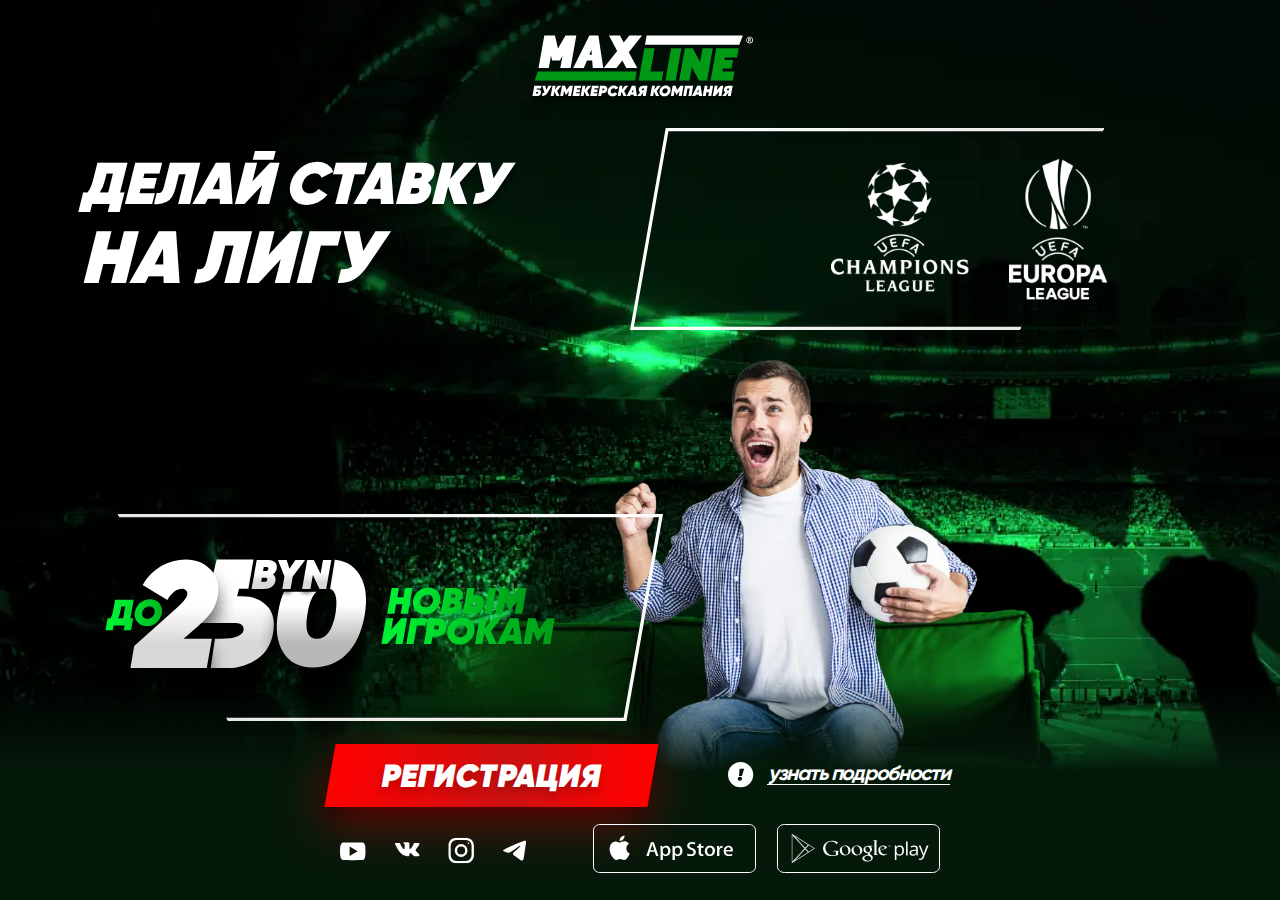
<file: lp-league/index.html>
<!DOCTYPE html><html lang="en"><head>	<meta charset="UTF-8">	<meta name="viewport" content="width=device-width, initial-scale=1.0">	<link rel="icon" href="./img/favicon.ico" />	<title>Букмекерская контора Макслайн - Ставки на спорт онлайн</title>	<meta name="description"		content="Букмекерская контора ➀ МАКСЛАЙН ➨ Быстрый вывод средств без комиссии ☆ БОНУСЫ ➤ Хорошие коэффициенты ✓ Широкие линии и большие росписи ➤ Бесплатные прогнозы от профессионалов ➨ Точные результаты и статистика   ☆.">	<link rel="stylesheet" href="css/libs.min.css">	<link rel="stylesheet" href="css/style.min.css">	<!-- Google Tag Manager -->	<script>(function (w, d, s, l, i) {			w[l] = w[l] || [];			w[l].push({				'gtm.start':					new Date().getTime(), event: 'gtm.js'			});			var f = d.getElementsByTagName(s)[0],				j = d.createElement(s), dl = l != 'dataLayer' ? '&l=' + l : '';			j.async = true;			j.src =				'https://www.googletagmanager.com/gtm.js?id=' + i + dl;			f.parentNode.insertBefore(j, f);		})(window, document, 'script', 'dataLayer', 'GTM-KPC273D');</script>	<!-- End Google Tag Manager --></head><body>	<!-- Google Tag Manager (noscript) -->	<noscript>		<iframe src='https://www.googletagmanager.com/ns.html?id=GTM-KPC273D' height='0' width='0'			style='display:none;visibility:hidden'></iframe>	</noscript>	<!-- End Google Tag Manager (noscript) -->	<div class="wrapper" style="background-image: url(./img/bg.jpg);">		<header class="header anim-item anim-no-hide">  <div class="container">    <div class="header__wrapper">      <a href="https://maxline.by/" class="header__logo get-link">        <picture><source srcset="./img/logo.svg" type="image/webp"><img src="./img/logo.svg" alt=""></picture>      </a>      <a href="https://m.maxline.by/" class="header__logo header__logo_md">        <picture><source srcset="./img/logo.svg" type="image/webp"><img src="./img/logo.svg" alt=""></picture>      </a>    </div>  </div></header>		<main class="page">			<section class="hero">  <div class="container">    <div class="hero__wrapper">      <div class="hero__columns">        <div class="hero__column">          <div class="hero__title anim-item anim-no-hide">ДЕЛАЙ СТАВКУ <span>НА ЛИГУ</span></div>          <div class="hero__logos anim-item anim-no-hide">            <div class="hero__logo">              <picture><source srcset="./img/hero/ChampionsLeague.webp" type="image/webp"><img src="./img/hero/ChampionsLeague.png" alt=""></picture>            </div>            <div class="hero__logo">              <picture><source srcset="./img/hero/EuropaLeague.webp" type="image/webp"><img src="./img/hero/EuropaLeague.png" alt=""></picture>            </div>          </div>        </div>        <div class="hero__column">          <div class="hero__bonus anim-item anim-no-hide">            <picture><source srcset="./img/hero/bonus.svg" type="image/webp"><img src="./img/hero/bonus.svg" alt=""></picture>          </div>          <div class="hero__img anim-item anim-no-hide">            <picture><source srcset="./img/hero/man.webp" type="image/webp"><img src="./img/hero/man.png" alt=""></picture>          </div>        </div>      </div>      <div class="hero__info info anim-item anim-no-hide">        <a href="https://maxline.by/user/signup" class="info__btn btn btn_red get-link">РЕГИСТРАЦИЯ</a>        <!-- <a href="https://m.maxline.by/register" class="info__btn info__btn_md btn btn_red get-link">РЕГИСТРАЦИЯ</a> -->        <div class="info__learn">          узнать подробности        </div>      </div>    </div>  </div>  <div class="modal">    <div class="modal__info modal-info">      <div class="modal-info__wrapper">        <div class="modal-info__close">          <picture><source srcset="./img/hero/close.svg" type="image/webp"><img src="./img/hero/close.svg" alt=""></picture>        </div>        <div class="modal-info__content">          <div class="modal-info__title">            Для получения бонуса необходимо:          </div>          <ul class="modal-info__list modal-info__list_1">            <li class="modal-info__list-item">              Зарегистрироваться на <a href="https://maxline.by/user/signup"                class="modal-info__list-link get-link">maxline.by</a>              <!-- <a href="https://m.maxline.by/"                class="modal-info__list-link modal-info__list-link_md get-link">maxline.by</a> -->              , верифицировать свой              аккаунт с 01.10.2020 по 31.12.2020.            </li>            <li class="modal-info__list-item">              При регистрации поставить галочку напротив пункта “Принимаю участие и согласен с условиями «бонуса на              первое пополнение»”.            </li>            <li class="modal-info__list-item">              Впервые пополнить свой игровой счет <span>на сумму от 20 BYN.</span>            </li>            <li class="modal-info__list-item">              Сделать ставки с коэффициентом <span>не менее 1,9</span> на сумму, превышающую (равную) пятикратный              (пятикратному)              размер (размеру) своего первого пополнения игрового счета в ставках типа “экспресс”, “система” или в              одиночной ставке.</br>              Например, если первое пополнение составило 20 BYN, то необходимо сделать ставки на сумму 100 BYN (и              более).            </li>            <li class="modal-info__list-item">              Обратиться до 31.12.2020 на <a class="modal-info__list-mail"                href="mailto:bonus@maxline.by">bonus@maxline.by</a> с указанием              номера игрового счета и пометкой <span>"Первое                пополнение".</span>            </li>          </ul>          <p class="modal-info__bonus-size">            Размер бонуса равен 100% от суммы первого            пополнения игрового счета.          </p>          <ul class="modal-info__list modal-info__list_2">            <li class="modal-info__list-item">              - Бонус будет зачислен в течение 3-х дней после обращения.            </li>            <li class="modal-info__list-item">              - Ставки, сделанные на сумму второго и последующих пополнений, в предложении не участвуют.            </li>            <li class="modal-info__list-item">              - Ставки на TV-игры, финансовые ставки, Live-лотереи, Cash Out, ставки на бонусные денежные средства,              ставки, по которым              были зачислены бонусные денежные средства в рамках предложений “Maxline платит” и “Maxline вернет” в              предложении не              участвуют.            </li>            <li class="modal-info__list-item">              - Если в процессе выполнения условий получения бонуса участник делает ставки, не участвующие в              предложении, сумма этих              ставок не засчитывается в сумму ставки, которую Игрок должен произвести в соответствии с условиями.            </li>            <li class="modal-info__list-item">              - В любой момент участник может досрочно запросить выплату всей суммы (или части) пополнения со своего              игрового счета в              соответствии с правилами, однако в этом случае зачисление бонуса не будет произведено.            </li>            <li class="modal-info__list-item">              - Полученный бонус необходимо отыграть с коэффициентом не ниже 1.6 (сделать одну или несколько ставок).              Ставки типа              «система», VIP-ставки, на TV-игры, Live-лотереи, финансовые ставки и Cash Out в отыгрыше не учитываются.            </li>            <li class="modal-info__list-item">              - Данное предложение доступно один раз для одного человека, семьи, домашнего адреса, адреса электронной              почты, номера              телефона, общего устройства, одного IP-адреса. Может производиться проверка регистрационных данных и              транзакций по любым              причинам. Если вследствие проверки будет выявлено, что участник/-и использует/-ют запрещенные стратегии              или              мошенничество, в том числе мультиаккаунтинг, компания может не производить зачисление бонуса.            </li>            <li class="modal-info__list-item">              - Ставки, участвующие в данном предложении, не учитываются для получения бонуса “Серия неудачных ставок”.            </li>            <li class="modal-info__list-item">              - Бонус недоступен для получения, если участнику был зачислен бонус за регистрацию.            </li>            <li class="modal-info__list-item">              - После зачисления данного бонуса на игровой счет принимать участие в предложении "Ставка без риска"              запрещено.            </li>            <li class="modal-info__list-item">              - После зачисления бонуса "Ставка без риска" получение данного бонуса невозможно.            </li>          </ul>          <div class="modal-info__max">            Максимальная сумма бонуса составляет 250 BYN.          </div>          <div class="modal-info__law">            Букмекер оставляет за собой право приостановить действие бонуса.          </div>          <a href="https://maxline.by/user/signup" class="modal-info__btn btn btn_modal get-link">            <span>Зарегистрироваться</span>          </a>          <!-- <a href="https://m.maxline.by/register" class="modal-info__btn modal-info__btn_md btn btn_modal get-link">            <span>Зарегистрироваться</span>          </a> -->        </div>      </div>    </div>  </div></section>		</main>		<footer class="footer anim-item anim-no-hide">  <div class="container">    <div class="footer__wrapper">      <div class="footer__socials socials">        <div class="socials__links">          <a href="https://www.youtube.com/channel/UC9PLwT3BtDbbZAuExTA5RFQ" class="socials__link">            <picture><source srcset="./img/footer/youtube.svg" type="image/webp"><img src="./img/footer/youtube.svg" alt=""></picture>          </a>          <a href="https://vk.com/maxlineby" class="socials__link">            <picture><source srcset="./img/footer/vk.svg" type="image/webp"><img src="./img/footer/vk.svg" alt=""></picture>          </a>          <a href="https://www.instagram.com/maxlineofficial/" class="socials__link">            <picture><source srcset="./img/footer/instagram.svg" type="image/webp"><img src="./img/footer/instagram.svg" alt=""></picture>          </a>          <a href="https://t.me/maxlineofficial" class="socials__link">            <picture><source srcset="./img/footer/telegram.svg" type="image/webp"><img src="./img/footer/telegram.svg" alt=""></picture>          </a>        </div>        <div class="socials__btns">          <a href="https://apps.apple.com/by/app/%D0%BC%D0%B0%D0%BA%D1%81%D0%BB%D0%B0%D0%B9%D0%BD-%D1%81%D1%82%D0%B0%D0%B2%D0%BA%D0%B8-%D0%BD%D0%B0-%D1%81%D0%BF%D0%BE%D1%80%D1%82/id1479859793"            class="socials__btn">            <picture><source srcset="./img/footer/appstore.svg" type="image/webp"><img src="./img/footer/appstore.svg" alt=""></picture>          </a>          <a href="https://maxline.by/api/download/android" class="socials__btn">            <picture><source srcset="./img/footer/google-play.svg" type="image/webp"><img src="./img/footer/google-play.svg" alt=""></picture>          </a>        </div>      </div>    </div>  </div></footer>		<script src="js/script.min.js"></script>	</div></body></html>
</file>
<file: lp-league/css/libs.min.css>
/*! normalize.css v8.0.1 | MIT License | github.com/necolas/normalize.css */html{line-height:1.15;-webkit-text-size-adjust:100%}body{margin:0}main{display:block}h1{font-size:2em;margin:.67em 0}hr{box-sizing:content-box;height:0;overflow:visible}pre{font-family:monospace,monospace;font-size:1em}a{background-color:transparent}abbr[title]{border-bottom:none;text-decoration:underline;text-decoration:underline dotted}b,strong{font-weight:bolder}code,kbd,samp{font-family:monospace,monospace;font-size:1em}small{font-size:80%}sub,sup{font-size:75%;line-height:0;position:relative;vertical-align:baseline}sub{bottom:-.25em}sup{top:-.5em}img{border-style:none}button,input,optgroup,select,textarea{font-family:inherit;font-size:100%;line-height:1.15;margin:0}button,input{overflow:visible}button,select{text-transform:none}[type=button],[type=reset],[type=submit],button{-webkit-appearance:button}[type=button]::-moz-focus-inner,[type=reset]::-moz-focus-inner,[type=submit]::-moz-focus-inner,button::-moz-focus-inner{border-style:none;padding:0}[type=button]:-moz-focusring,[type=reset]:-moz-focusring,[type=submit]:-moz-focusring,button:-moz-focusring{outline:1px dotted ButtonText}fieldset{padding:.35em .75em .625em}legend{box-sizing:border-box;color:inherit;display:table;max-width:100%;padding:0;white-space:normal}progress{vertical-align:baseline}textarea{overflow:auto}[type=checkbox],[type=radio]{box-sizing:border-box;padding:0}[type=number]::-webkit-inner-spin-button,[type=number]::-webkit-outer-spin-button{height:auto}[type=search]{-webkit-appearance:textfield;outline-offset:-2px}[type=search]::-webkit-search-decoration{-webkit-appearance:none}::-webkit-file-upload-button{-webkit-appearance:button;font:inherit}details{display:block}summary{display:list-item}template{display:none}[hidden]{display:none}
</file>
<file: lp-league/css/style.min.css>
@font-face{font-family:Gilroy-Bold;font-display:swap;src:url(../fonts/Gilroy-Bold.woff) format("woff"),url(../fonts/Gilroy-Bold.woff2) format("woff2");font-weight:700;font-style:normal}@font-face{font-family:Gilroy-Heavy;font-display:swap;src:url(../fonts/Gilroy-Heavy.woff) format("woff"),url(../fonts/Gilroy-Heavy.woff2) format("woff2");font-weight:900;font-style:normal}@font-face{font-family:SFProDisplay-Light;font-display:swap;src:url(../fonts/SFProDisplay-Light.woff) format("woff"),url(../fonts/SFProDisplay-Light.woff2) format("woff2");font-weight:300;font-style:normal}@font-face{font-family:SFProDisplay-Regular;font-display:swap;src:url(../fonts/SFProDisplay-Regular.woff) format("woff"),url(../fonts/SFProDisplay-Regular.woff2) format("woff2");font-weight:400;font-style:normal}@font-face{font-family:SFProDisplay-Semibold;font-display:swap;src:url(../fonts/SFProDisplay-Semibold.woff) format("woff"),url(../fonts/SFProDisplay-Semibold.woff2) format("woff2");font-weight:600;font-style:normal}@font-face{font-family:SFProDisplay-Bold;font-display:swap;src:url(../fonts/SFProDisplay-Bold.woff) format("woff"),url(../fonts/SFProDisplay-Bold.woff2) format("woff2");font-weight:700;font-style:normal}html{-webkit-box-sizing:border-box;box-sizing:border-box}*,::after,::before{-webkit-box-sizing:inherit;box-sizing:inherit}body,html{height:100%}body{font-size:14px;font-weight:400;height:100vh}a{text-decoration:none}li,ul{list-style:none;padding:0;margin:0}.wrapper{display:-webkit-box;display:-webkit-flex;display:-ms-flexbox;display:flex;overflow:hidden;-webkit-box-orient:vertical;-webkit-box-direction:normal;-webkit-flex-direction:column;-ms-flex-direction:column;flex-direction:column;min-height:100%;background-size:cover;background-repeat:no-repeat;background-position:center}.page{-webkit-box-flex:1;-webkit-flex-grow:1;-ms-flex-positive:1;flex-grow:1;display:-webkit-box;display:-webkit-flex;display:-ms-flexbox;display:flex;-webkit-box-orient:vertical;-webkit-box-direction:normal;-webkit-flex-direction:column;-ms-flex-direction:column;flex-direction:column}.footer{-webkit-box-flex:0;-webkit-flex:0 0 auto;-ms-flex:0 0 auto;flex:0 0 auto}.container{max-width:1390px;padding:0 15px;margin:0 auto;width:100%}button{cursor:pointer}select::-ms-expand{display:none}select{-webkit-appearance:none;-moz-appearance:none;appearance:none}input::-ms-clear{display:none}input:focus::-webkit-input-placeholder{font-size:0}input:focus::-moz-placeholder{font-size:0}input:focus:-ms-input-placeholder{font-size:0}input:focus::-ms-input-placeholder{font-size:0}input:focus::placeholder{font-size:0}.btn{display:-webkit-box;display:-webkit-flex;display:-ms-flexbox;display:flex;-webkit-box-pack:center;-webkit-justify-content:center;-ms-flex-pack:center;justify-content:center;-webkit-box-align:center;-webkit-align-items:center;-ms-flex-align:center;align-items:center;font-family:Gilroy-Heavy,sans-serif;color:#fff;-webkit-transition:all .3s ease;-o-transition:all .3s ease;transition:all .3s ease;-webkit-transform:skewX(-10deg);-ms-transform:skewX(-10deg);transform:skewX(-10deg);padding-top:5px;text-transform:uppercase}.btn_red{max-width:425px;width:100%;height:83px;background:-o-linear-gradient(357.72deg,red 0,#cb1111 56.76%,red 96.44%);background:linear-gradient(92.28deg,red 0,#cb1111 56.76%,red 96.44%);-webkit-box-shadow:0 17px 47px rgba(255,0,0,.4),0 11.2625px 13.515px rgba(0,0,0,.6);box-shadow:0 17px 47px rgba(255,0,0,.4),0 11.2625px 13.515px rgba(0,0,0,.6);text-shadow:0 5.26505px 7.02007px rgba(0,0,0,.2);font-size:42px}.btn_red:hover{background:-o-linear-gradient(357.72deg,red 0,#fa1818 56.76%,red 96.44%);background:linear-gradient(92.28deg,red 0,#fa1818 56.76%,red 96.44%);-webkit-box-shadow:0 17px 47px rgba(255,0,0,.6),0 11.2625px 13.515px rgba(0,0,0,.6);box-shadow:0 17px 47px rgba(255,0,0,.6),0 11.2625px 13.515px rgba(0,0,0,.6);border:1px solid #fff;text-shadow:0 5.42544px 7.23391px rgba(0,0,0,.2)}.btn_modal{max-width:245px;height:43px;color:#fff;font-size:16px;line-height:20px;background-color:#00bb1c;-webkit-box-shadow:0 6.70011px 18.8821px rgba(0,124,31,.8);box-shadow:0 6.70011px 18.8821px rgba(0,124,31,.8)}.header{position:relative;z-index:1;-webkit-transition:all .6s ease-in-out;-o-transition:all .6s ease-in-out;transition:all .6s ease-in-out}.header.active{-webkit-transform:translateY(0)!important;-ms-transform:translateY(0)!important;transform:translateY(0)!important}.header__wrapper{display:-webkit-box;display:-webkit-flex;display:-ms-flexbox;display:flex;-webkit-box-pack:center;-webkit-justify-content:center;-ms-flex-pack:center;justify-content:center;-webkit-box-align:center;-webkit-align-items:center;-ms-flex-align:center;align-items:center;padding-top:69px}.header__logo{-webkit-box-flex:0;-webkit-flex:0 1 288px;-ms-flex:0 1 288px;flex:0 1 288px}.header__logo img{max-width:100%;display:block}.header__logo_md{display:none}.hero{position:relative;z-index:1;-webkit-box-flex:1;-webkit-flex-grow:1;-ms-flex-positive:1;flex-grow:1;display:-webkit-box;display:-webkit-flex;display:-ms-flexbox;display:flex;-webkit-box-orient:vertical;-webkit-box-direction:normal;-webkit-flex-direction:column;-ms-flex-direction:column;flex-direction:column;padding:35px 0 50px;-webkit-transition:all .6s ease 1s;-o-transition:all .6s ease 1s;transition:all .6s ease 1s}.hero::before{content:'';position:absolute;bottom:-96px;left:0;background-image:url(../img/main-shadow.png);background-position:bottom;background-size:contain;background-repeat:no-repeat;z-index:2;pointer-events:none;width:100%;height:100%}.hero .container{-webkit-box-flex:1;-webkit-flex-grow:1;-ms-flex-positive:1;flex-grow:1;display:-webkit-box;display:-webkit-flex;display:-ms-flexbox;display:flex;-webkit-box-orient:vertical;-webkit-box-direction:normal;-webkit-flex-direction:column;-ms-flex-direction:column;flex-direction:column}.hero__wrapper{-webkit-box-flex:1;-webkit-flex-grow:1;-ms-flex-positive:1;flex-grow:1;display:-webkit-box;display:-webkit-flex;display:-ms-flexbox;display:flex;-webkit-box-orient:vertical;-webkit-box-direction:normal;-webkit-flex-direction:column;-ms-flex-direction:column;flex-direction:column}.hero__columns{-webkit-box-flex:1;-webkit-flex-grow:1;-ms-flex-positive:1;flex-grow:1;display:-webkit-box;display:-webkit-flex;display:-ms-flexbox;display:flex;-webkit-box-orient:vertical;-webkit-box-direction:normal;-webkit-flex-direction:column;-ms-flex-direction:column;flex-direction:column;-webkit-box-pack:justify;-webkit-justify-content:space-between;-ms-flex-pack:justify;justify-content:space-between}.hero__column{display:-webkit-box;display:-webkit-flex;display:-ms-flexbox;display:flex;-webkit-box-pack:justify;-webkit-justify-content:space-between;-ms-flex-pack:justify;justify-content:space-between;position:relative;margin-bottom:1px}.hero__column:last-child{margin-bottom:0}.hero__title{display:-webkit-box;display:-webkit-flex;display:-ms-flexbox;display:flex;-webkit-box-orient:vertical;-webkit-box-direction:normal;-webkit-flex-direction:column;-ms-flex-direction:column;flex-direction:column;-webkit-box-pack:center;-webkit-justify-content:center;-ms-flex-pack:center;justify-content:center;padding-left:79px;max-width:657px;color:#fff;width:100%;min-height:250px;font-size:80px;font-family:Gilroy-Heavy,sans-serif;font-style:italic;line-height:90px;text-align:left;text-transform:uppercase;text-shadow:0 5.95694px 7.14833px rgba(0,0,0,.6);-webkit-transform:translateX(-300%);-ms-transform:translateX(-300%);transform:translateX(-300%);-webkit-transition:all 1s ease .8s;-o-transition:all 1s ease .8s;transition:all 1s ease .8s}.hero__title span{font-size:101px;line-height:114px;text-shadow:0 7.52943px 9.03531px rgba(0,0,0,.6)}.hero__title.active{-webkit-transform:translateX(0);-ms-transform:translateX(0);transform:translateX(0)}.hero__logos{max-width:702px;width:100%;display:-webkit-box;display:-webkit-flex;display:-ms-flexbox;display:flex;-webkit-box-pack:end;-webkit-justify-content:flex-end;-ms-flex-pack:end;justify-content:flex-end;-webkit-box-align:center;-webkit-align-items:center;-ms-flex-align:center;align-items:center;min-height:250px;padding-right:88px;background-image:url(../img/hero/shape1.svg);background-size:cover;background-repeat:no-repeat;background-position:left center;-webkit-transform:translateX(300%);-ms-transform:translateX(300%);transform:translateX(300%);-webkit-transition:all 1s ease 1.4s;-o-transition:all 1s ease 1.4s;transition:all 1s ease 1.4s}.hero__logos.active{-webkit-transform:translateX(0);-ms-transform:translateX(0);transform:translateX(0)}.hero__logo{position:relative;z-index:2;margin-right:40px}.hero__logo:last-child{margin-right:0}.hero__logo img{max-width:100%;display:block}.hero__bonus{max-width:702px;width:100%;min-height:250px;position:relative;z-index:3;display:-webkit-box;display:-webkit-flex;display:-ms-flexbox;display:flex;-webkit-box-align:center;-webkit-align-items:center;-ms-flex-align:center;align-items:center;padding-left:0;background-image:url(../img/hero/shape2.svg);background-size:cover;background-repeat:no-repeat;background-position:right center;-webkit-transform:translateX(-300%);-ms-transform:translateX(-300%);transform:translateX(-300%);-webkit-transition:all 1.2s ease 2.6s;-o-transition:all 1.2s ease 2.6s;transition:all 1.2s ease 2.6s}.hero__bonus img{max-width:100%;display:block;margin-bottom:-20px}.hero__bonus.active{-webkit-transform:translateX(0);-ms-transform:translateX(0);transform:translateX(0)}.hero__img{position:absolute;bottom:0;right:175px;-webkit-transition:all 1s ease 2.4s;-o-transition:all 1s ease 2.4s;transition:all 1s ease 2.4s;opacity:0}.hero__img img{display:block;max-width:100%}.hero__img.active{opacity:1}.hero__info{margin:0 auto;margin-top:-41px}.info{max-width:725px;width:100%;display:-webkit-box;display:-webkit-flex;display:-ms-flexbox;display:flex;-webkit-box-pack:justify;-webkit-justify-content:space-between;-ms-flex-pack:justify;justify-content:space-between;-webkit-box-align:center;-webkit-align-items:center;-ms-flex-align:center;align-items:center;position:relative;z-index:3;opacity:0;-webkit-transition:all .8s ease 4s;-o-transition:all .8s ease 4s;transition:all .8s ease 4s}.info.active{opacity:1}.info__btn{margin-right:10px}.info__btn_md{display:none}.info__learn{padding-left:40px;position:relative;font-size:21px;line-height:26px;letter-spacing:-.05em;color:#fff;cursor:pointer;font-style:italic;font-family:Gilroy-Bold,sans-serif}.info__learn:hover::after{opacity:0}.info__learn::after{content:"";position:absolute;width:183px;height:1px;background-color:#fff;bottom:3px;right:0;-webkit-transition:all .3s ease;-o-transition:all .3s ease;transition:all .3s ease}.info__learn::before{content:'';position:absolute;left:0;top:0;width:26px;height:26px;background-image:url(../img/hero/info.svg);background-repeat:no-repeat;background-size:cover;background-position:center}.modal{position:fixed;top:0;left:0;width:100%;height:100%;display:-webkit-box;display:-webkit-flex;display:-ms-flexbox;display:flex;-webkit-box-pack:center;-webkit-justify-content:center;-ms-flex-pack:center;justify-content:center;-webkit-box-align:end;-webkit-align-items:flex-end;-ms-flex-align:end;align-items:flex-end;z-index:10;background:rgba(6,6,6,.3);-webkit-backdrop-filter:blur(9px);backdrop-filter:blur(9px);opacity:0;pointer-events:none;-webkit-transition:all .3s ease;-o-transition:all .3s ease;transition:all .3s ease}.modal.active{opacity:1;pointer-events:all}.modal-info{-webkit-transition:all .3s ease;-o-transition:all .3s ease;transition:all .3s ease;bottom:0;background-color:#fff;width:900px;height:80%;z-index:11;position:relative}.modal-info__wrapper{overflow:hidden;height:100%;padding:31px 0 6px}.modal-info__close{width:30px;height:30px;position:absolute;top:-15px;right:-15px;cursor:pointer}.modal-info__close img{max-width:100%;display:block}.modal-info__content{overflow-y:auto;height:100%;padding:20px 30px 30px 55px;margin-right:25px;scrollbar-width:thin;scrollbar-color:#129a48 #c4c4c4}.modal-info__content::-webkit-scrollbar{background-color:#c4c4c4;width:3px}.modal-info__content::-webkit-scrollbar-thumb{background-color:#129a48}.modal-info__title{font-size:18px;line-height:21px;font-family:SFProDisplay-Semibold,sans-serif;text-transform:uppercase;margin-bottom:20px}.modal-info__list{font-size:16px;line-height:19px;font-family:SFProDisplay-Light,sans-serif}.modal-info__list-link{color:#0a9f30;display:inline-block;position:relative}.modal-info__list-link::before{position:absolute;content:'';width:100%;height:1px;background-color:#0a9f30;bottom:-1px;left:0}.modal-info__list-link_md{display:none}.modal-info__list-item{margin-bottom:20px}.modal-info__list-item span{font-family:SFProDisplay-Semibold,sans-serif}.modal-info__list-item a{color:#0a9f30}.modal-info__list-item:last-child{margin-bottom:0}.modal-info__bonus-size{color:#0a9f30;max-width:335px;margin:20px 0;font-family:SFProDisplay-Regular,sans-serif}.modal-info__max{font-size:16px;line-height:18px;margin:20px 0;font-family:SFProDisplay-Light,sans-serif}.modal-info__law{font-size:13.21px;font-style:italic;font-family:SFProDisplay-Light,sans-serif}.modal-info__btn{margin:55px auto 25px}.modal-info__btn_md{display:none}.footer{z-index:1;position:relative;-webkit-transition:all .6s ease-in-out;-o-transition:all .6s ease-in-out;transition:all .6s ease-in-out}.footer.active{-webkit-transform:translateY(0)!important;-ms-transform:translateY(0)!important;transform:translateY(0)!important}.footer__wrapper{display:-webkit-box;display:-webkit-flex;display:-ms-flexbox;display:flex;-webkit-box-align:center;-webkit-align-items:center;-ms-flex-align:center;align-items:center;-webkit-box-pack:center;-webkit-justify-content:center;-ms-flex-pack:center;justify-content:center;padding-bottom:43px}.socials{display:-webkit-box;display:-webkit-flex;display:-ms-flexbox;display:flex;-webkit-box-pack:justify;-webkit-justify-content:space-between;-ms-flex-pack:justify;justify-content:space-between;-webkit-box-flex:0;-webkit-flex:0 1 600px;-ms-flex:0 1 600px;flex:0 1 600px}.socials__links{display:-webkit-box;display:-webkit-flex;display:-ms-flexbox;display:flex;-webkit-box-align:center;-webkit-align-items:center;-ms-flex-align:center;align-items:center;margin-right:20px}.socials__link{margin-right:28px;width:26px;height:26px}.socials__link img{max-width:100%}.socials__link:last-child{margin-right:0}.socials__btns{display:-webkit-box;display:-webkit-flex;display:-ms-flexbox;display:flex;-webkit-box-align:center;-webkit-align-items:center;-ms-flex-align:center;align-items:center}.socials__btn{margin-right:21px;-webkit-box-flex:0;-webkit-flex:0 1 163px;-ms-flex:0 1 163px;flex:0 1 163px}.socials__btn img{max-width:100%}.socials__btn:last-child{margin-right:0}@media (min-width:1600px){.header{-webkit-transform:translateY(200%)!important;-ms-transform:translateY(200%)!important;transform:translateY(200%)!important}}@media (min-width:1920px){.header{-webkit-transform:translateY(200%)!important;-ms-transform:translateY(200%)!important;transform:translateY(200%)!important}}@media (min-width:1921px){.header{-webkit-transform:translateY(300%)!important;-ms-transform:translateY(300%)!important;transform:translateY(300%)!important}.hero__img{min-width:1300px;right:30px}.hero__img img{width:100%;height:100%}}@media (max-width:1850px){.hero::before{background-position:bottom;background-size:cover;height:332px}}@media (max-width:1600px){.hero__img{max-width:720px;right:270px;bottom:-50px}}@media (max-width:1440px){.wrapper{background-image:url(../img/bg1280.jpg)!important}.container{max-width:1150px}.btn_red{max-width:323px;height:63px;font-size:32px}.header__wrapper{padding-top:35px}.header__logo{-webkit-box-flex:0;-webkit-flex:0 1 226px;-ms-flex:0 1 226px;flex:0 1 226px}.hero{padding:22px 0 17px}.hero::before{height:244px}.hero__title{max-width:480px;padding:0;font-size:59px;line-height:67px;min-height:202px}.hero__title span{font-size:74px;line-height:84px}.hero__logos{max-width:570px;min-height:202px;padding-right:93px}.hero__logo:first-child{max-width:138px}.hero__logo:last-child{max-width:98px}.hero__bonus{min-height:207px;max-width:583px;padding-left:25px}.hero__bonus img{max-width:450px}.hero__img{max-width:700px;right:160px}.hero__info{margin:23px auto 0}.info{max-width:620px}.footer__wrapper{padding-bottom:23px}}@media (max-width:1366px){.hero__img{max-width:740px;right:140px}.hero__img{max-width:640px;right:160px}}@media (max-width:1024px){.header__logo{display:none}.header__logo_md{display:block}.hero::before{height:344px}.modal-info{width:702px;height:80%;margin:0 33px}}@media (max-width:990px){.wrapper{background-image:url(../img/bg768.jpg)!important}.container{max-width:770px}.hero{padding:27px 0 41px}.hero::before{height:443px}.hero__column{-webkit-box-orient:vertical;-webkit-box-direction:normal;-webkit-flex-direction:column;-ms-flex-direction:column;flex-direction:column}.hero__title{min-height:142px;margin:0 0 50px 55px}.hero__logos{-webkit-box-pack:start;-webkit-justify-content:flex-start;-ms-flex-pack:start;justify-content:flex-start;padding:0 0 0 50px;margin:0 0 60px 45px}.hero__logo{margin-right:9px}.hero__bonus{min-height:207px}.info{margin-top:18px}.footer__wrapper{padding-bottom:41px}}@media (max-width:800px){.hero__img{max-width:740px;bottom:40px;right:-100px}}@media (max-width:767px){.modal-info{margin:0 15px;height:90%}.modal-info__content{margin-right:11px;padding:0 25px 20px 22px}}@media (max-width:660px){.container{max-width:320px;padding:0 10px}.btn_red{max-width:235px;height:46px;font-size:23px}.hero{padding:18px 0 25px}.hero::before{height:460px;bottom:-130px}.hero__title{font-size:36px;line-height:41px;margin:0 0 0 10px;width:100%;min-height:90px}.hero__title span{font-size:46px;line-height:52px}.hero__logos{padding:0 0 0 50px;margin:0 0 10px 0;min-height:135px;max-width:380px}.hero__logo:first-child{max-width:92px}.hero__logo:last-child{max-width:65px}.hero__bonus{min-height:115px;max-width:323px}.hero__bonus img{max-width:250px}.info{margin-top:28px;-webkit-box-orient:vertical;-webkit-box-direction:normal;-webkit-flex-direction:column;-ms-flex-direction:column;flex-direction:column}.info__btn{margin:0 0 10px 0}.socials{-webkit-box-orient:vertical;-webkit-box-direction:normal;-webkit-flex-direction:column;-ms-flex-direction:column;flex-direction:column;-webkit-box-align:center;-webkit-align-items:center;-ms-flex-align:center;align-items:center}.socials__links{margin:0 0 17px 0}.socials__link{margin-right:23px}.socials__btns{-webkit-box-pack:center;-webkit-justify-content:center;-ms-flex-pack:center;justify-content:center}.socials__btn{-webkit-box-flex:0;-webkit-flex:0 1 140px;-ms-flex:0 1 140px;flex:0 1 140px;margin-right:18px}}@media (max-width:640px){.hero__img{bottom:20px;right:-240px;max-width:800px}.modal-info__close{width:20px;height:22px;top:-10px;right:-10px}.footer{-webkit-transform:translateY(-220%)!important;-ms-transform:translateY(-220%)!important;transform:translateY(-220%)!important}}@media (max-width:590px){.header__wrapper{padding-top:24px}.header__logo{-webkit-box-flex:0;-webkit-flex:0 1 140px;-ms-flex:0 1 140px;flex:0 1 140px}}@media (max-width:425px){.hero__logos{margin-left:-45px}}@media (max-width:375px){.hero__img{right:-200px;max-width:480px}}@media (min-height:480px){.header{-webkit-transform:translateY(260%);-ms-transform:translateY(260%);transform:translateY(260%)}.footer{-webkit-transform:translateY(-240%);-ms-transform:translateY(-240%);transform:translateY(-240%)}}@media (min-height:768px){.header{-webkit-transform:translateY(300%);-ms-transform:translateY(300%);transform:translateY(300%)}.footer{-webkit-transform:translateY(-300%);-ms-transform:translateY(-300%);transform:translateY(-300%)}}@media (min-height:812px){.header{-webkit-transform:translateY(390%);-ms-transform:translateY(390%);transform:translateY(390%)}.footer{-webkit-transform:translateY(-240%);-ms-transform:translateY(-240%);transform:translateY(-240%)}}@media (min-height:1200px){.header{-webkit-transform:translateY(460%);-ms-transform:translateY(460%);transform:translateY(460%)}.footer{-webkit-transform:translateY(-500%)!important;-ms-transform:translateY(-500%)!important;transform:translateY(-500%)!important}}@media (min-height:1366px){.header{-webkit-transform:translateY(500%);-ms-transform:translateY(500%);transform:translateY(500%)}.footer{-webkit-transform:translateY(-700%)!important;-ms-transform:translateY(-700%)!important;transform:translateY(-700%)!important}}@media (min-height:1023px){.hero__column:first-child{-webkit-transform:translateY(100px);-ms-transform:translateY(100px);transform:translateY(100px)}}@media (min-height:1025px){.hero__column:first-child{-webkit-transform:translateY(0);-ms-transform:translateY(0);transform:translateY(0)}}@media (min-height:1365px){.hero__img{min-width:1400px;right:-300px}.hero__img img{width:100%;height:100%}}@media (min-height:1439px){.hero__img{min-width:1400px;right:-40px}}@media (min-height:900px){.footer{-webkit-transform:translateY(-360%);-ms-transform:translateY(-360%);transform:translateY(-360%)}}@media (min-height:960px){.footer{-webkit-transform:translateY(-380%);-ms-transform:translateY(-380%);transform:translateY(-380%)}}.webp .hero::before{background-image:url(../img/main-shadow.webp)}@media (max-width:1440px){.webp .wrapper{background-image:url(../img/bg1280.webp)!important}}@media (max-width:990px){.webp .wrapper{background-image:url(../img/bg768.webp)!important}}
</file>
